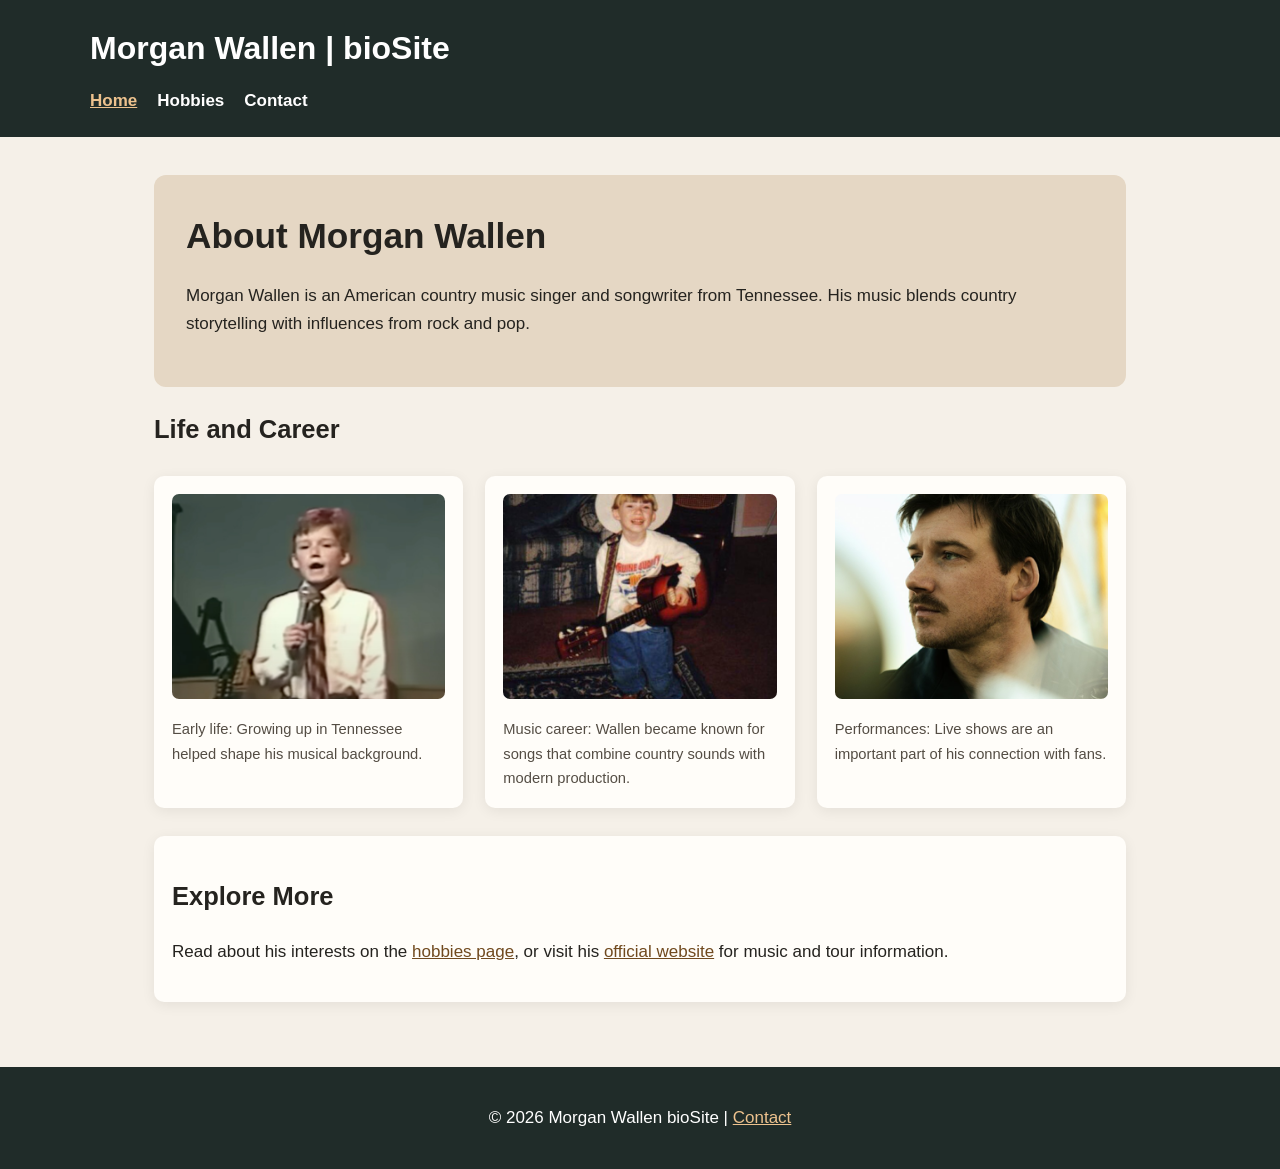
<file: index.html>
<!doctype html><html lang="en"><head><meta charset="utf-8"><meta name="viewport" content="width=device-width, initial-scale=1"><title>Morgan Wallen | Home</title><link rel="stylesheet" href="site.css"></head><body><header><h1>Morgan Wallen | bioSite</h1><nav aria-label="Main navigation"><a href="index.html" aria-current="page">Home</a><a href="hobbies.html">Hobbies</a><a href="contact.html">Contact</a></nav></header><main><section class="hero"><h2>About Morgan Wallen</h2><p>Morgan Wallen is an American country music singer and songwriter from Tennessee. His music blends country storytelling with influences from rock and pop.</p></section><section aria-labelledby="journey"><h2 id="journey">Life and Career</h2><div class="grid"><figure><img src="images/singing.png" alt="Illustration of Tennessee hills and a guitar"><figcaption>Early life: Growing up in Tennessee helped shape his musical background.</figcaption></figure><figure><img src="images/guitar.png" alt="Illustration of a guitar and microphone"><figcaption>Music career: Wallen became known for songs that combine country sounds with modern production.</figcaption></figure><figure><img src="images/portrait.png" alt="Illustration of a concert stage"><figcaption>Performances: Live shows are an important part of his connection with fans.</figcaption></figure></div></section><section class="panel" style="margin-top:28px"><h2>Explore More</h2><p>Read about his interests on the <a href="hobbies.html">hobbies page</a>, or visit his <a href="https://morganwallen.com/" target="_blank" rel="noopener noreferrer">official website</a> for music and tour information.</p></section></main><footer><p>&copy; 2026 Morgan Wallen bioSite | <a href="contact.html">Contact</a></p></footer></body></html>
</file>
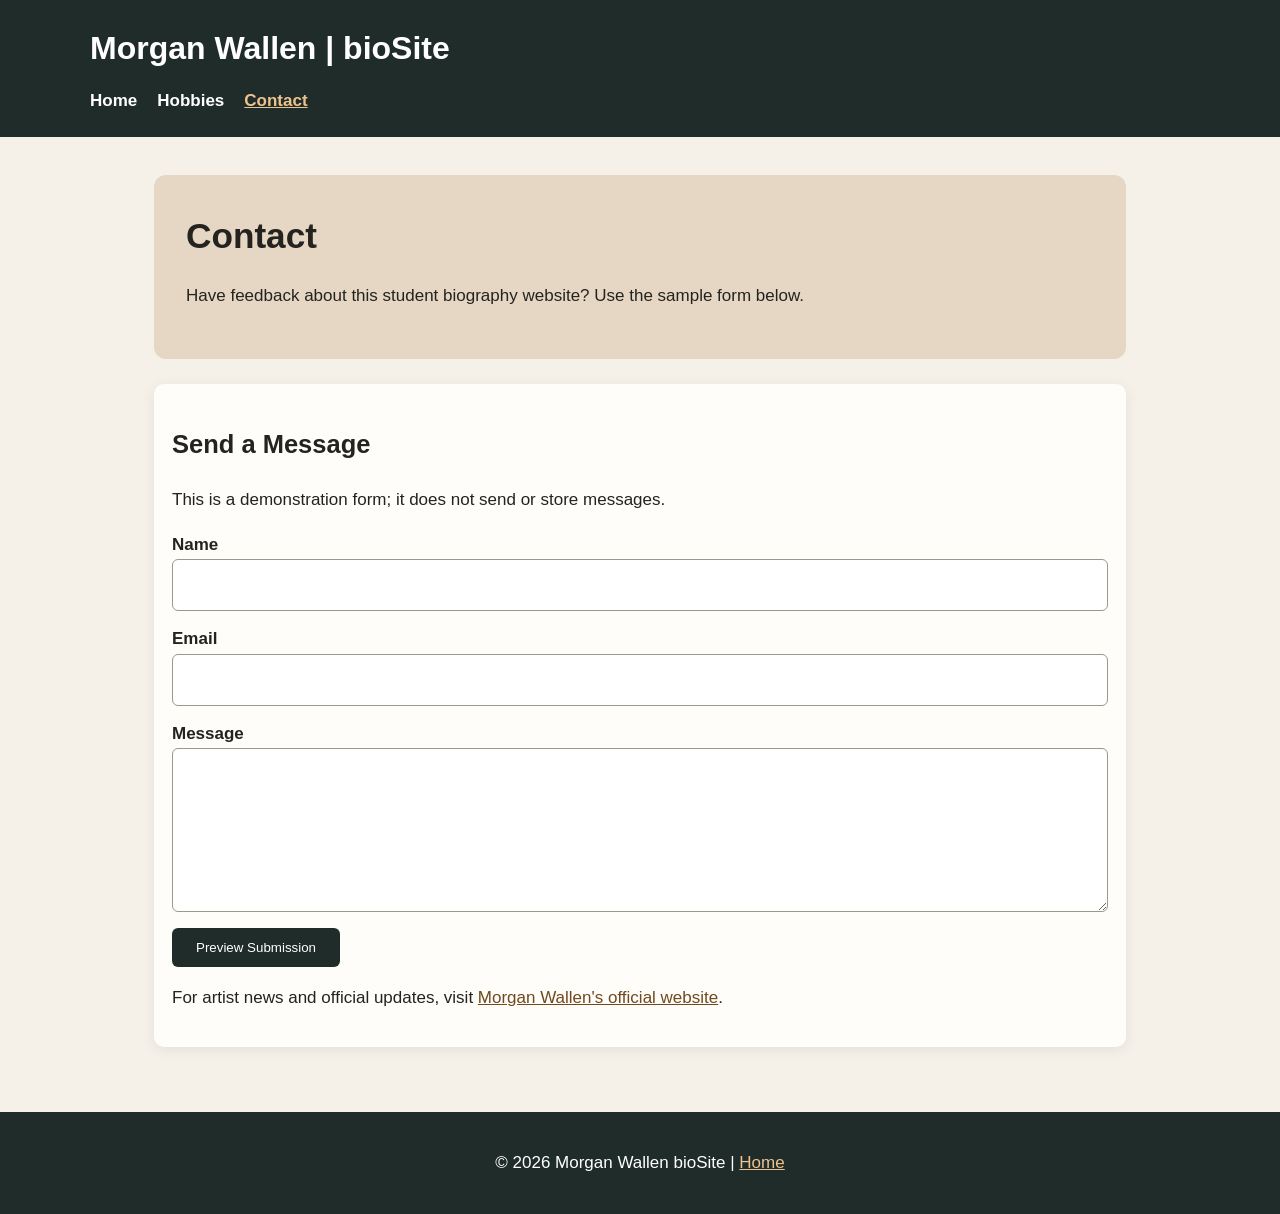
<file: contact.html>
<!doctype html><html lang="en"><head><meta charset="utf-8"><meta name="viewport" content="width=device-width, initial-scale=1"><title>Morgan Wallen | Contact</title><link rel="stylesheet" href="site.css"></head><body><header><h1>Morgan Wallen | bioSite</h1><nav aria-label="Main navigation"><a href="index.html">Home</a><a href="hobbies.html">Hobbies</a><a href="contact.html" aria-current="page">Contact</a></nav></header><main><section class="hero"><h2>Contact</h2><p>Have feedback about this student biography website? Use the sample form below.</p></section><section class="panel" style="margin-top:25px"><h2>Send a Message</h2><p>This is a demonstration form; it does not send or store messages.</p><form onsubmit="event.preventDefault();alert('Demo only: no message was sent.');"><label for="name">Name</label><input id="name" name="name" required><label for="email">Email</label><input id="email" name="email" type="email" required><label for="message">Message</label><textarea id="message" name="message" rows="5" required></textarea><button type="submit">Preview Submission</button></form><p>For artist news and official updates, visit <a href="https://morganwallen.com/" target="_blank" rel="noopener noreferrer">Morgan Wallen's official website</a>.</p></section></main><footer><p>&copy; 2026 Morgan Wallen bioSite | <a href="index.html">Home</a></p></footer></body></html>
</file>
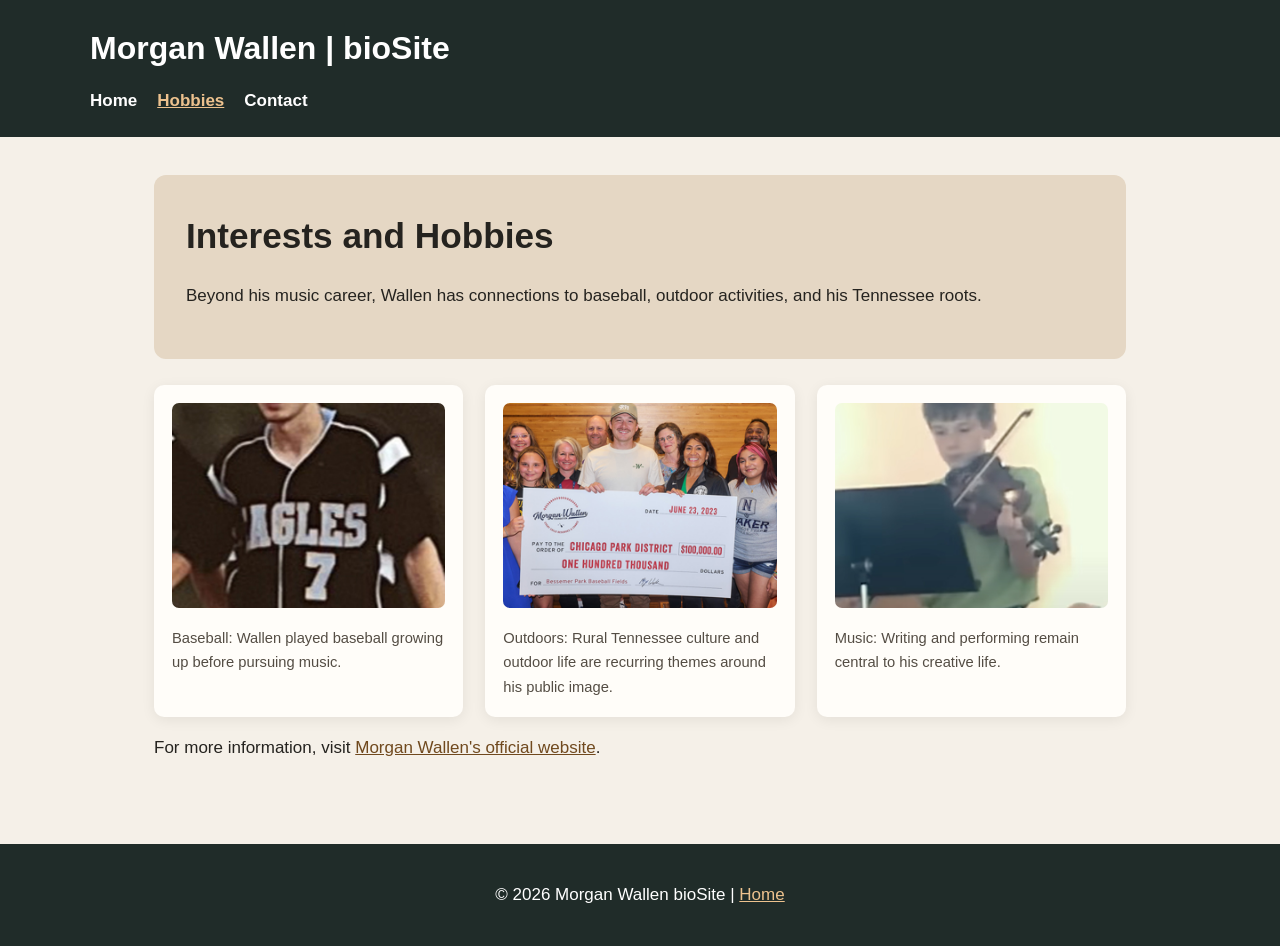
<file: hobbies.html>
<!doctype html><html lang="en"><head><meta charset="utf-8"><meta name="viewport" content="width=device-width, initial-scale=1"><title>Morgan Wallen | Hobbies</title><link rel="stylesheet" href="site.css"></head><body><header><h1>Morgan Wallen | bioSite</h1><nav aria-label="Main navigation"><a href="index.html">Home</a><a href="hobbies.html" aria-current="page">Hobbies</a><a href="contact.html">Contact</a></nav></header><main><section class="hero"><h2>Interests and Hobbies</h2><p>Beyond his music career, Wallen has connections to baseball, outdoor activities, and his Tennessee roots.</p></section><div class="grid"><figure><img src="images/baseball.png" alt="Illustration of a baseball and bat"><figcaption>Baseball: Wallen played baseball growing up before pursuing music.</figcaption></figure><figure><img src="images/giving-back.png" alt="Illustration of a wooded landscape"><figcaption>Outdoors: Rural Tennessee culture and outdoor life are recurring themes around his public image.</figcaption></figure><figure><img src="images/violin.png" alt="Illustration of a guitar and microphone"><figcaption>Music: Writing and performing remain central to his creative life.</figcaption></figure></div><p>For more information, visit <a href="https://morganwallen.com/" target="_blank" rel="noopener noreferrer">Morgan Wallen's official website</a>.</p></main><footer><p>&copy; 2026 Morgan Wallen bioSite | <a href="index.html">Home</a></p></footer></body></html>
</file>
<file: site.css>
:root{--bg:#f5f0e8;--ink:#25231f;--accent:#79522d;--dark:#202c29;--card:#fffdf9}*{box-sizing:border-box}body{margin:0;background:var(--bg);color:var(--ink);font:17px/1.65 Arial,sans-serif}header{background:var(--dark);color:white;padding:22px max(5%,calc((100% - 1100px)/2))}header h1{margin:0;font-size:2rem}nav{display:flex;gap:20px;flex-wrap:wrap;margin-top:12px}nav a{color:white;text-decoration:none;font-weight:bold}nav a:hover,nav a[aria-current=page]{color:#edc28e;text-decoration:underline}main{max-width:1100px;margin:auto;padding:38px 5% 65px}.hero{background:#e5d7c4;padding:32px;border-radius:12px}.hero h2{font-size:2.2rem;margin:0}.grid{display:grid;grid-template-columns:repeat(auto-fit,minmax(240px,1fr));gap:22px;margin-top:26px}figure,.panel{background:var(--card);margin:0;padding:18px;border-radius:10px;box-shadow:0 3px 14px #00000012}figure img{width:100%;aspect-ratio:4/3;object-fit:cover;border-radius:7px}figcaption{font-size:.92rem;color:#544d44;margin-top:9px}a{color:#70491e}footer{background:var(--dark);color:white;text-align:center;padding:20px}footer a{color:#edc28e}label{display:block;font-weight:bold;margin-top:14px}input,textarea{display:block;width:100%;padding:11px;border:1px solid #9e978c;border-radius:6px;font:inherit}button{margin-top:16px;background:var(--dark);color:white;border:0;border-radius:6px;padding:12px 24px;cursor:pointer}@media(max-width:600px){header h1{font-size:1.6rem}.hero h2{font-size:1.7rem}}
</file>
